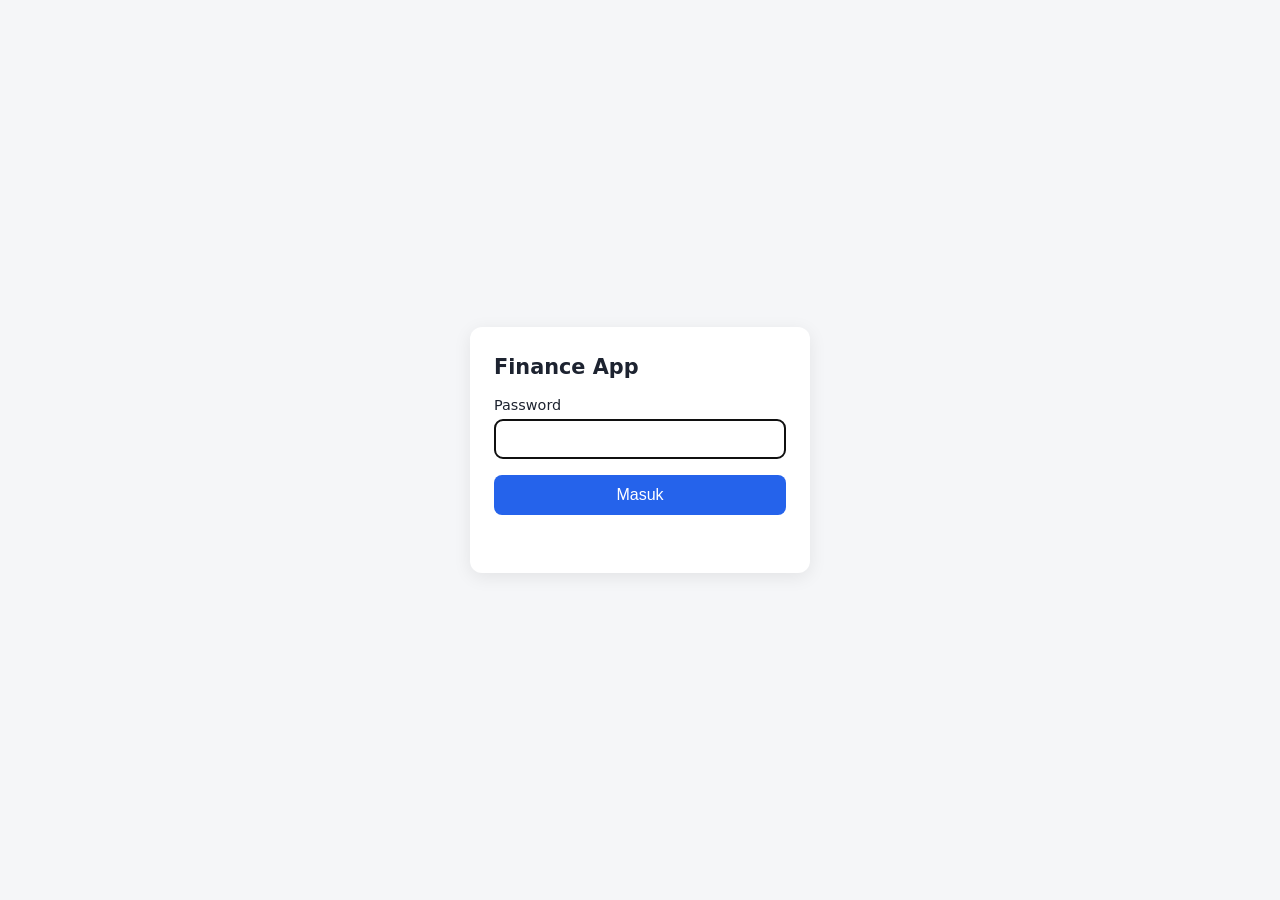
<file: app/static/login.html>
<!doctype html>
<html lang="id">
<head>
<meta charset="utf-8">
<meta name="viewport" content="width=device-width, initial-scale=1">
<title>Masuk - Finance App</title>
<style>
  :root { --bg:#f5f6f8; --card:#ffffff; --teks:#1d2330; --aksen:#2563eb; --galat:#b91c1c; }
  @media (prefers-color-scheme: dark) {
    :root:not([data-theme="light"]) { --bg:#14171d; --card:#1f242d; --teks:#e6e9ef; --aksen:#60a5fa; --galat:#f87171; }
  }
  :root[data-theme="dark"] { --bg:#14171d; --card:#1f242d; --teks:#e6e9ef; --aksen:#60a5fa; --galat:#f87171; }
  body { margin:0; min-height:100vh; display:flex; align-items:center; justify-content:center;
         background:var(--bg); color:var(--teks); font-family:system-ui, sans-serif; padding:16px; box-sizing:border-box; }
  form { background:var(--card); padding:28px 24px; border-radius:12px; width:100%; max-width:340px;
         box-shadow:0 4px 18px rgba(0,0,0,.08); box-sizing:border-box; }
  h1 { font-size:1.3rem; margin:0 0 18px; }
  label { display:block; font-size:.9rem; margin-bottom:6px; }
  input { width:100%; padding:10px 12px; font-size:1rem; border:1px solid #9aa3b2; border-radius:8px;
          background:transparent; color:var(--teks); box-sizing:border-box; }
  button { width:100%; margin-top:16px; padding:11px; font-size:1rem; border:0; border-radius:8px;
           background:var(--aksen); color:#fff; cursor:pointer; }
  button:disabled { opacity:.6; cursor:default; }
  #pesan { min-height:1.2em; margin-top:12px; font-size:.9rem; color:var(--galat); }
</style>
</head>
<body>
<form id="form-login">
  <h1>Finance App</h1>
  <label for="pw">Password</label>
  <input id="pw" type="password" autocomplete="current-password" required autofocus>
  <button id="tombol" type="submit">Masuk</button>
  <div id="pesan" role="alert"></div>
</form>
<script>
  const form = document.getElementById("form-login");
  const pesan = document.getElementById("pesan");
  const tombol = document.getElementById("tombol");

  form.addEventListener("submit", async (e) => {
    e.preventDefault();
    pesan.textContent = "";
    tombol.disabled = true;
    try {
      const r = await fetch("/api/login", {
        method: "POST",
        headers: { "Content-Type": "application/json" },
        body: JSON.stringify({ password: document.getElementById("pw").value }),
      });
      if (r.ok) {
        location.href = "/";
        return;
      }
      const data = await r.json().catch(() => ({}));
      pesan.textContent = data.detail || "Gagal masuk.";
    } catch (err) {
      pesan.textContent = "Tidak dapat terhubung ke server.";
    }
    tombol.disabled = false;
  });
</script>
</body>
</html>
</file>
